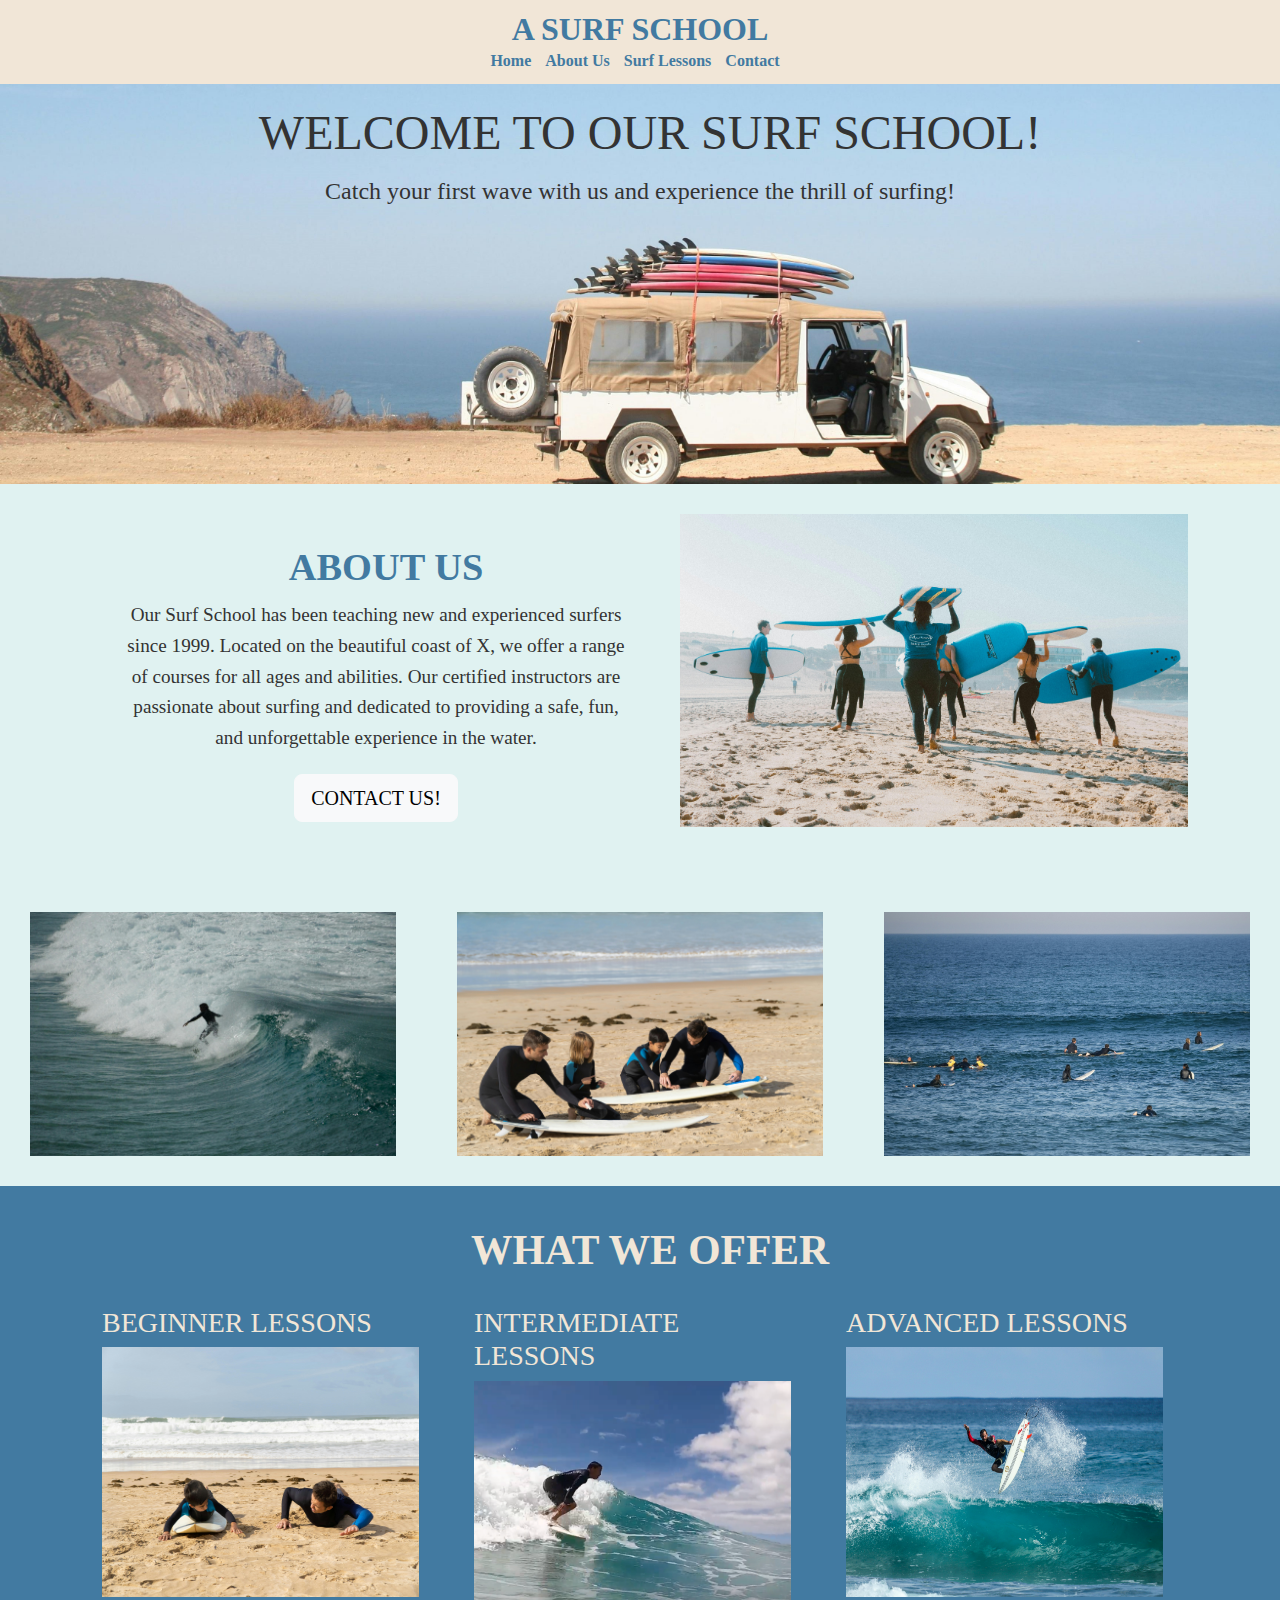
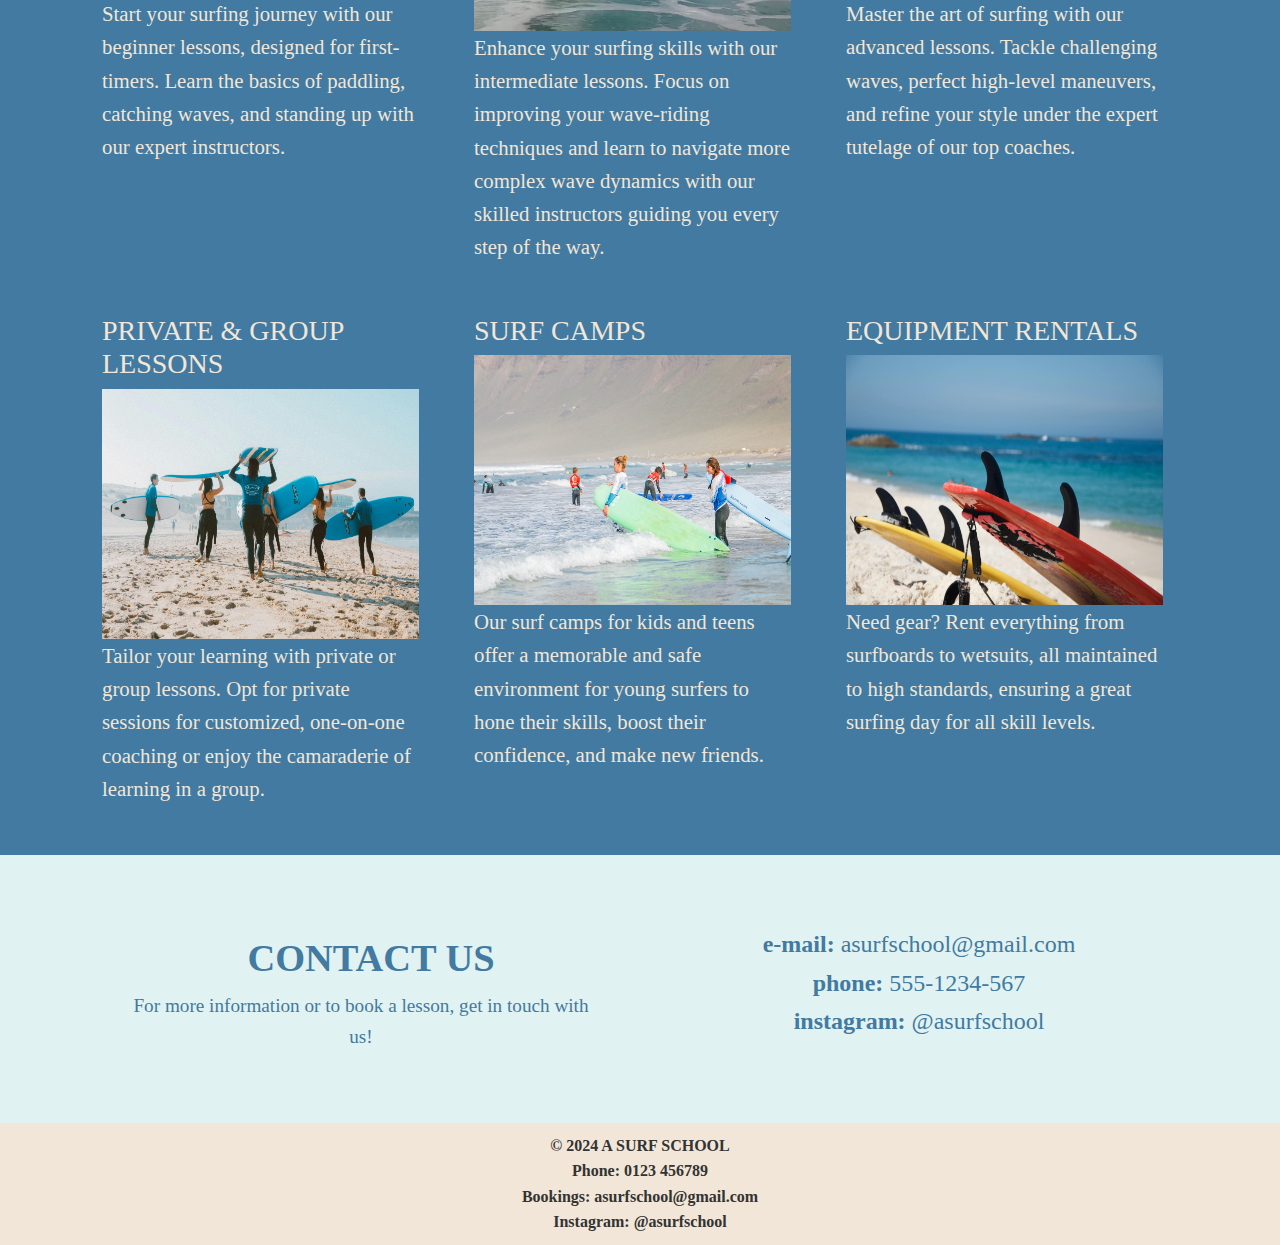
<file: miSitio.html>
<!DOCTYPE html>
<html lang="en">
<head>
    <meta charset="UTF-8">
    <meta name="viewport" content="width=device-width, initial-scale=1.0">
    <title>A Surf School</title>
    <link rel="stylesheet"href="https://cdn.jsdelivr.net/npm/bootstrap@5.1.3/dist/css/bootstrap.min.css">
    <link rel="stylesheet" href="miSitioStyle.css">
</head>

<body>
    <header>
        <h2 style="text-align:center;">A SURF SCHOOL</h2>
        <nav>
            <ul>
                <li><a href="#home">Home</a></li>
                <li><a href="#about">About Us</a></li>
                <li><a href="#surflessons">Surf Lessons</a></li>
                <li><a href="#contact">Contact</a></li>
            </ul>
        </nav>
    </header>

    <main>
    <div>
    <section id="home">
        <h2>WELCOME TO OUR SURF SCHOOL!</h2>
        <p>Catch your first wave with us and experience the thrill of surfing!</p>
    </section>
</div>
    
    <section id="about">
        <div class="container">
            <div class="column left">
                <h2>ABOUT US</h2>
                <p>Our Surf School has been teaching new and experienced surfers since 1999. Located on the beautiful coast of X, we offer a range of courses for all ages and abilities. Our certified instructors are passionate about surfing and dedicated to providing a safe, fun, and unforgettable experience in the water.</p>
                <button type="button" onclick="location.href = '#contact';" class="btn btn-light btn-lg">CONTACT US!</button>
            </div>
            <div class="column right">
                <img src="walkingonthebeach.jpg" alt="Surf school on the beach">
            </div>
          </div>
    </section>

    <div class="image-container">
        <img src="surfingonwave.jpg" alt="Surflesson on the beach">
        <img src="surflesson.jpg" alt="Surf lesson on the beach">
        <img src="surfersinwater.jpg" alt="Surfers laying in the water">
    </div>
    
    <section id="surflessons">
        <h2>WHAT WE OFFER</h2>

        <div class = "container" id="firstrow">
            <div class="column" id="column1">
                <h3>BEGINNER LESSONS</h3>
                <img src="lessonontheground.jpg" alt="Surf lesson on the beach">
            <p>Start your surfing journey with our beginner lessons, designed for first-timers. Learn the basics of paddling, catching waves, and standing up with our expert instructors.</p>           
         </div>
            <div class="column" id="column2">
                <h3>INTERMEDIATE LESSONS</h3>
                <img src="intermediatesurf.png" alt="">
                <p>Enhance your surfing skills with our intermediate lessons. Focus on improving your wave-riding techniques and learn to navigate more complex wave dynamics with our skilled instructors guiding you every step of the way.</p>
            </div>
            <div class="column" id="column3">
                <h3>ADVANCED LESSONS</h3>
                <img src="advancedsurf.jpg" alt="">
                <p>Master the art of surfing with our advanced lessons. Tackle challenging waves, perfect high-level maneuvers, and refine your style under the expert tutelage of our top coaches.</p>
            </div>
        </div>
        <div class = "container" id="secondrow">
            <div class="column" id="column4">
                <h3>PRIVATE & GROUP LESSONS</h3>
                <img src="walkingonthebeach.jpg" alt="Surflesson">
                <p>Tailor your learning with private or group lessons. Opt for private sessions for customized, one-on-one coaching or enjoy the camaraderie of learning in a group.</p>
            </div>
            <div class="column" id="column5">
                <h3>SURF CAMPS</h3>
                <img src="surflessonwater.jpg" alt="Group of surfers in the water">
                <p>Our surf camps for kids and teens offer a memorable and safe environment for young surfers to hone their skills, boost their confidence, and make new friends.</p>
            </div>
            <div class="column" id="column6">
                <h3>EQUIPMENT RENTALS</h3>
                <img src="surfboards.jpg" alt="Surfboards on the beach">
                <p>Need gear? Rent everything from surfboards to wetsuits, all maintained to high standards, ensuring a great surfing day for all skill levels.</p>
            </div>
        </div>
    
        
    
    </section>
    
    <section id="contact">
        <div class="container">
            <div class="column left" id="contactcolumnleft">
                <h2><b>CONTACT US</b></h2>
        <p>For more information or to book a lesson, get in touch with us!</p>
            </div>
            <div class="column right" id="contactcolumnright">
        <p><b>e-mail: </b>asurfschool@gmail.com</p>
        <p><b>phone: </b>555-1234-567</p>
        <p><b>instagram:</b> @asurfschool</p>
            </div>
          </div>
    </section>
        
</main>
    <footer>
        <p>&copy; 2024 A SURF SCHOOL</p>
        <p>Phone: 0123 456789</p>
        <p>Bookings: asurfschool@gmail.com</p>
        <p>Instagram: @asurfschool</p>
    </footer>

    <scriptsrc="https://cdn.jsdelivr.net/npm/bootstrap@5.1.3/dist/js/bootstrap.min.js"></script>  
</body>
</html>


</html>
</file>
<file: miSitioStyle.css>
/* Reset some basic elements */
body, h1, h2, p, ul, li {
    margin:0px;
    padding: 0;
    list-style: none;
}
h1 {
    font-size: 200%;
    color: #427aa1;
    font-weight: bold;
}
h2 {
    font-size: 200%;
    color: #427aa1;
    font-weight: bold;
    
}
body {
    font-family: Garamond, Georgia, serif;
    line-height: 1.6;
    margin: 0;
    padding: 0;
    background: #e0f2f1;
    color: #333;
}

header {
    background:#F1E6D7;
    color: #333;
    padding-top: 10px;
    padding-bottom: 10px;
}

header h1 {
    margin: 0;
    padding-left: 0px;
}

nav ul {
    padding: 0;
    text-align: center;
}

nav ul li {
    display: inline;
    margin-right: 10px;
}

nav ul li a {
    text-decoration: none;
    color: #427aa1;
    font-weight: bold;
}

section {
    padding: 20px;
}

section#home {
    background: url(surfvan.jpg) no-repeat center center/cover;
    color:#333;
    height: 400px;
    text-align: center;
    font-size: 150%;
}

#home h2 {
    color: #333;
    font-weight: lighter;
}

section h2 {
    margin-bottom: 10px;
    margin-left: 20px;
    
}

.container {
  display: flex;
  flex-wrap: wrap; /*ensures that columns wrap up on smaller screens*/
}

.column {
  flex: 1; /* This makes each column take up equal width */
}

.left {
  padding: 40px;
  font-size: 120%;
  text-align: center;
}

.left button {
    text-align: center;
    margin-top: 20px;
}

.right {
  padding: 10px;
  text-align: center;
}

.right img {
    width: 200%;
}

.image-container {
    display: flex;
    justify-content: space-between; /* This spreads out the images equally */
    align-items: center; /* This aligns images vertically in the middle */
    padding: 30px; /* Optional: Adds some space inside the container */
}

.image-container img {
    width: 30%; /* Adjust based on your preference */
    height: auto; /* Keeps the aspect ratio of the images */
}

section#surflessons h2 {
    text-align: center;
    font-weight: bold;
    margin-top: 20px;
}

#column1, #column2, #column3, #column4, #column5, #column6 {
    margin-right: 35px;
    margin-left: 20px;
    margin-bottom: 30px;
    margin-top: 20px;
}

section#surflessons {
    background-color:#427aa1 ;
    color: #F1E6D7;
    font-size: 130%;
}
section#surflessons h2 {
    color: #F1E6D7;
}
section#surflessons img {
    width:  350px;
    height: 250px;
}

#contactcolumnleft {
    padding: 50px;
    margin-top: 10px;
    color:#427aa1
}

#contactcolumnright {
    padding: 50px;
    font-size: 150%;
    color:#427aa1;
}

footer {
    background: #F1E6D7;
    color: #333;
    font-weight: bold;
    text-align: center;
    padding: 10px;
    position: relative;
    bottom: 0;
    width: 100%;
}

img {
    max-width: 100%;
    height: auto;
}

/*Styles for mobile devices*/
@media (max-width: 768px) {
    header, nav, section, footer {
        margin: 10px;
    }

    h1, h2 {
        font-size: 150%;
    }

    #home p {
        font-size: 80%;
    }

    #home h2 {
        font-size: 100%;
    }
    .container, .image-container {
        flex-direction: column;
    }
    .image-container img {
        width: 90%;
        margin: 10px auto; /* Centering images with margin */
    }

    #contactcolumnleft, #contactcolumnright {
        padding: 10px;
        margin-top: 0px;
    }
}

/*Styles for smaller screens*/
@media (max-width: 992px) {
     ul li {
        display: block; /* Stack nav items vertically on smaller screens */
        margin: 10px auto;
    }

    .image-container, .container {
        flex-direction: column; /* Stack columns vertically */
    }

    .left, .right {
        padding: 20px;
    }

    .image-container img {
        width: 90%; 
        margin: 10px;
    }

    .container {
        justify-content: space-between;
        padding: 5px;
        img {
            width: 100%;
        }
    }

    #column1, #column2, #column3, #column4, #column5, #column6 {
        margin: 20px;
        text-align: center;
        
    }
    #contactcolumnleft, #contactcolumnright {
        padding: 10px;
        margin-top: 0px;
    }
}
</file>
